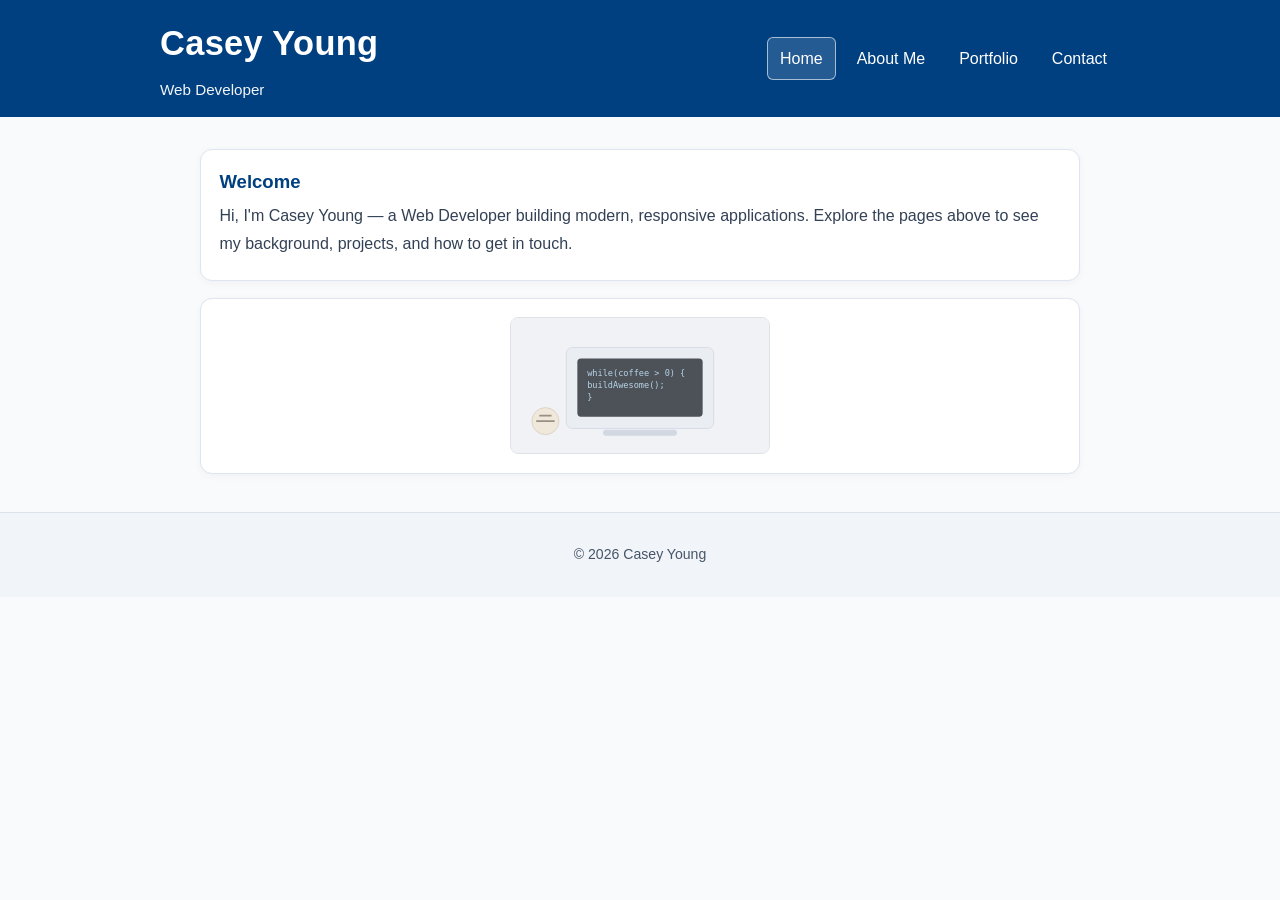
<file: index.html>
<!DOCTYPE html>
<html lang="en">
<head>
    <meta charset="UTF-8" />
    <meta http-equiv="X-UA-Compatible" content="IE=edge" />
    <meta name="viewport" content="width=device-width, initial-scale=1.0" />
    <title>My CV</title>
    <link rel="stylesheet" href="styles.css" />
</head>
<body>
    <a class="skip-link" href="#main-content">Skip to main content</a>
    <header class="site-header">
        <div class="header-inner">
            <div class="brand-block">
                <h1>Casey Young</h1>
                <p>Web Developer</p>
            </div>
            <nav aria-label="Primary">
                <a class="active" href="index.html">Home</a>
                <a href="about.html">About Me</a>
                <a href="portfolio.html">Portfolio</a>
                <a href="contact.html">Contact</a>
            </nav>
        </div>
    </header>
    <main id="main-content" class="page-content" tabindex="-1">
        <section class="card" id="intro">
            <h2>Welcome</h2>
            <p>Hi, I'm Casey Young — a Web Developer building modern, responsive applications. Explore the pages above to see my background, projects, and how to get in touch.</p>
        </section>
        <section class="card computing-badge">
            <img src="images/compute-home.svg" alt="Witty computing artwork with code and coffee" loading="lazy" decoding="async" />
        </section>
    </main>
    <footer>
        <p>&copy; 2026 Casey Young</p>
    </footer>
</body>
</html>
</file>
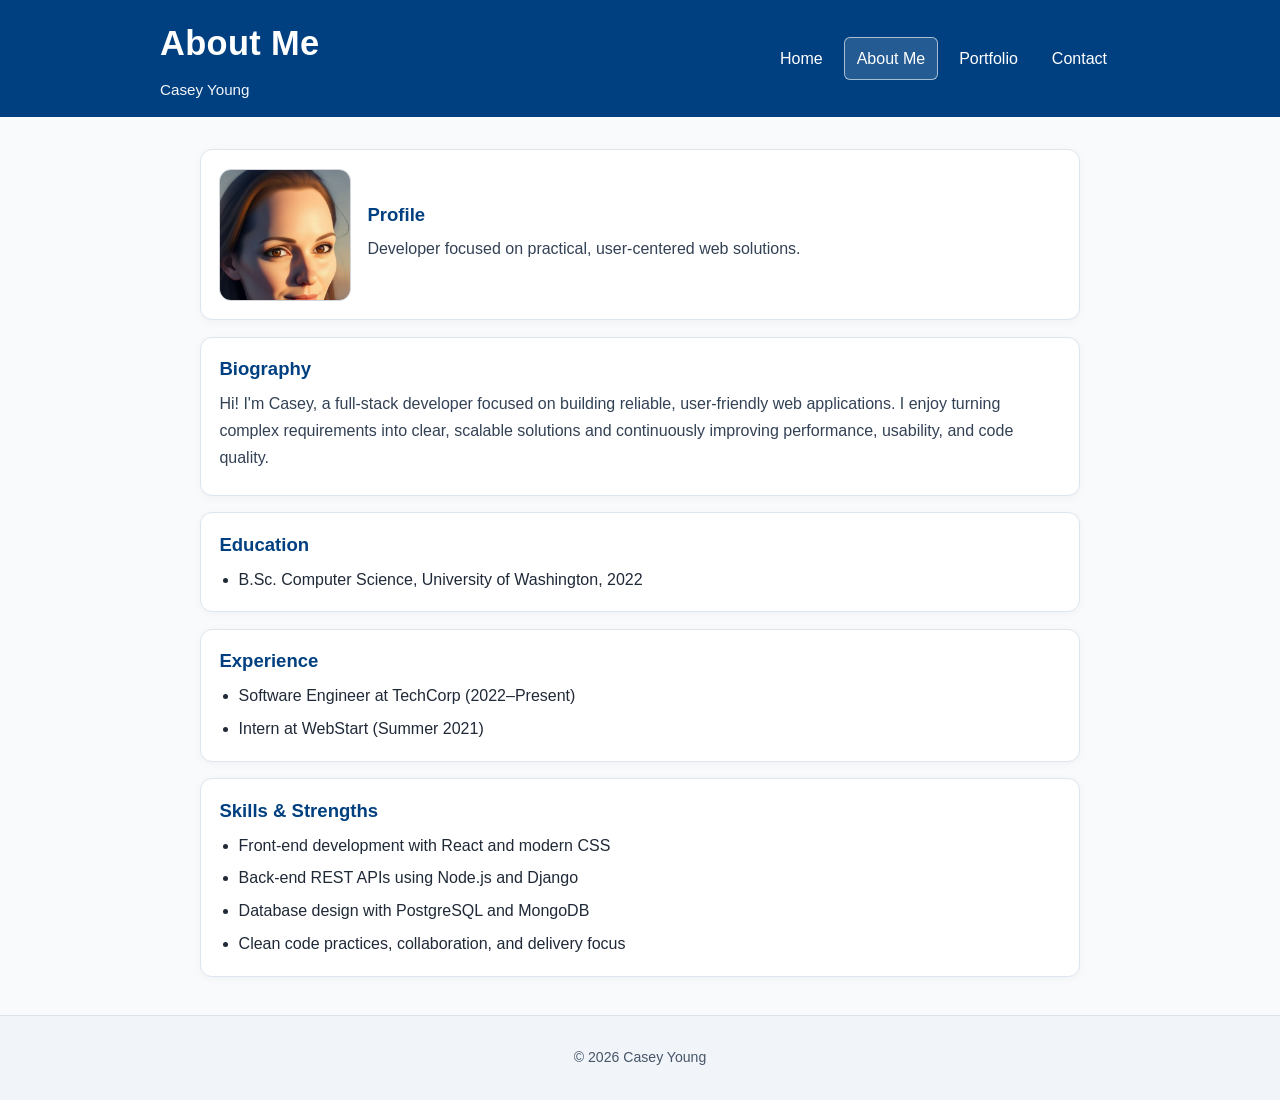
<file: about.html>
<!DOCTYPE html>
<html lang="en">
<head>
    <meta charset="UTF-8" />
    <meta http-equiv="X-UA-Compatible" content="IE=edge" />
    <meta name="viewport" content="width=device-width, initial-scale=1.0" />
    <title>About Me</title>
    <link rel="stylesheet" href="styles.css" />
</head>
<body>
    <a class="skip-link" href="#main-content">Skip to main content</a>
    <header class="site-header">
        <div class="header-inner">
            <div class="brand-block">
                <h1>About Me</h1>
                <p>Casey Young</p>
            </div>
            <nav aria-label="Primary">
                <a href="index.html">Home</a>
                <a class="active" href="about.html">About Me</a>
                <a href="portfolio.html">Portfolio</a>
                <a href="contact.html">Contact</a>
            </nav>
        </div>
    </header>
    <main id="main-content" class="page-content" tabindex="-1">
        <section class="card profile-hero">
            <img class="profile-photo" src="images/profilepic-optimized.jpg" width="132" height="132" alt="Portrait of Casey Young" decoding="async" fetchpriority="high" />
            <div>
                <h2>Profile</h2>
                <p>Developer focused on practical, user-centered web solutions.</p>
            </div>
        </section>
        <section class="card">
            <h2>Biography</h2>
            <p>Hi! I'm Casey, a full-stack developer focused on building reliable, user-friendly web applications. I enjoy turning complex requirements into clear, scalable solutions and continuously improving performance, usability, and code quality.</p>
        </section>
        <section class="card">
            <h2>Education</h2>
            <ul>
                <li>B.Sc. Computer Science, University of Washington, 2022</li>
            </ul>
        </section>
        <section class="card">
            <h2>Experience</h2>
            <ul>
                <li>Software Engineer at TechCorp (2022–Present)</li>
                <li>Intern at WebStart (Summer 2021)</li>
            </ul>
        </section>
        <section class="card">
            <h2>Skills &amp; Strengths</h2>
            <ul>
                <li>Front-end development with React and modern CSS</li>
                <li>Back-end REST APIs using Node.js and Django</li>
                <li>Database design with PostgreSQL and MongoDB</li>
                <li>Clean code practices, collaboration, and delivery focus</li>
            </ul>
        </section>
    </main>
    <footer>
        <p>&copy; 2026 Casey Young</p>
    </footer>
</body>
</html>
</file>
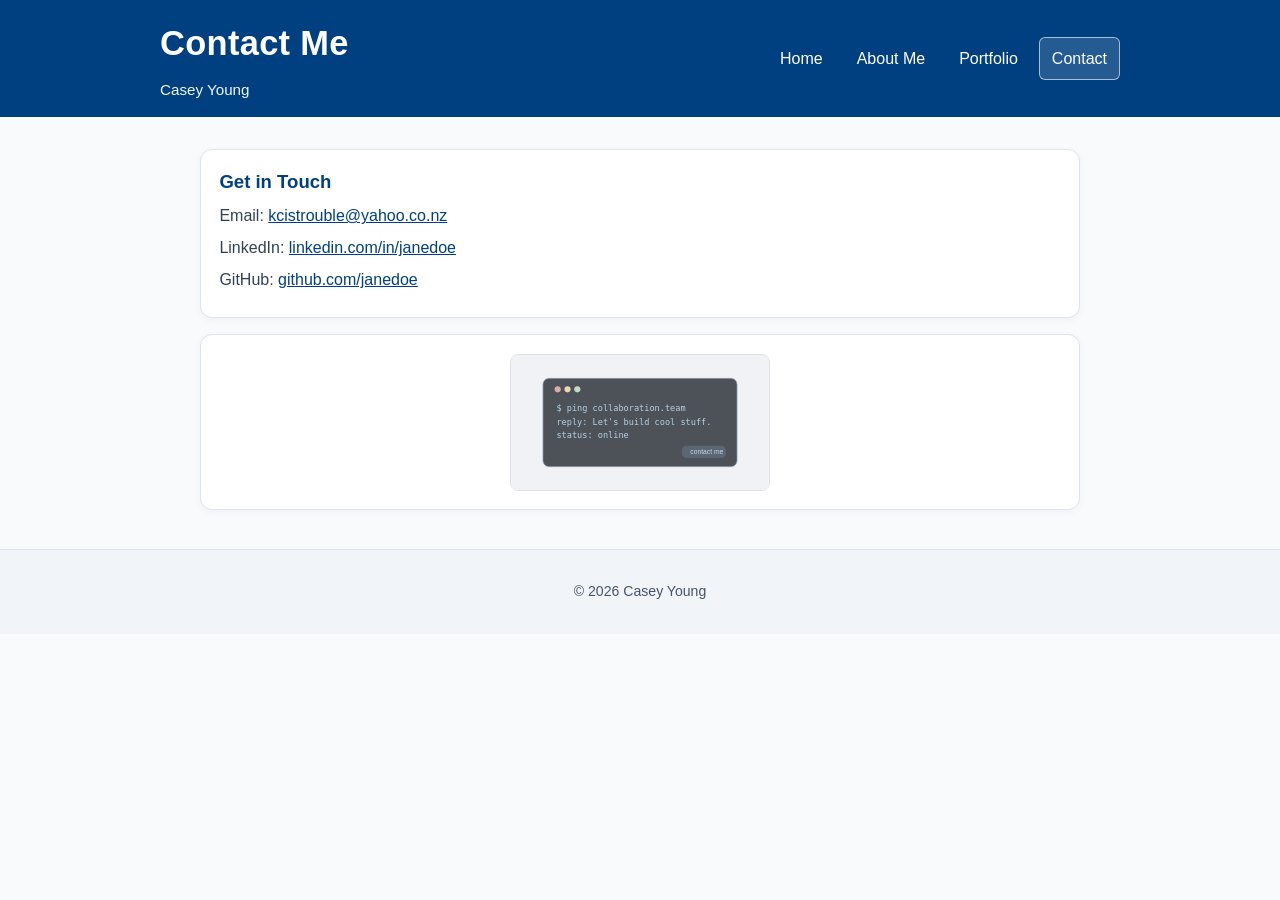
<file: contact.html>
<!DOCTYPE html>
<html lang="en">
<head>
    <meta charset="UTF-8" />
    <meta http-equiv="X-UA-Compatible" content="IE=edge" />
    <meta name="viewport" content="width=device-width, initial-scale=1.0" />
    <title>Contact Me</title>
    <link rel="stylesheet" href="styles.css" />
</head>
<body>
    <a class="skip-link" href="#main-content">Skip to main content</a>
    <header class="site-header">
        <div class="header-inner">
            <div class="brand-block">
                <h1>Contact Me</h1>
                <p>Casey Young</p>
            </div>
            <nav aria-label="Primary">
                <a href="index.html">Home</a>
                <a href="about.html">About Me</a>
                <a href="portfolio.html">Portfolio</a>
                <a class="active" href="contact.html">Contact</a>
            </nav>
        </div>
    </header>
    <main id="main-content" class="page-content" tabindex="-1">
        <section class="card">
            <h2>Get in Touch</h2>
            <p>Email: <a href="mailto:kcistrouble@yahoo.co.nz">kcistrouble@yahoo.co.nz</a></p>
            <p>LinkedIn: <a href="https://www.linkedin.com/in/janedoe">linkedin.com/in/janedoe</a></p>
            <p>GitHub: <a href="https://github.com/janedoe">github.com/janedoe</a></p>
        </section>
        <section class="card computing-badge">
            <img src="images/compute-contact.svg" alt="Witty computing artwork with terminal contact prompt" loading="lazy" decoding="async" />
        </section>
    </main>
    <footer>
        <p>&copy; 2026 Casey Young</p>
    </footer>
</body>
</html>
</file>
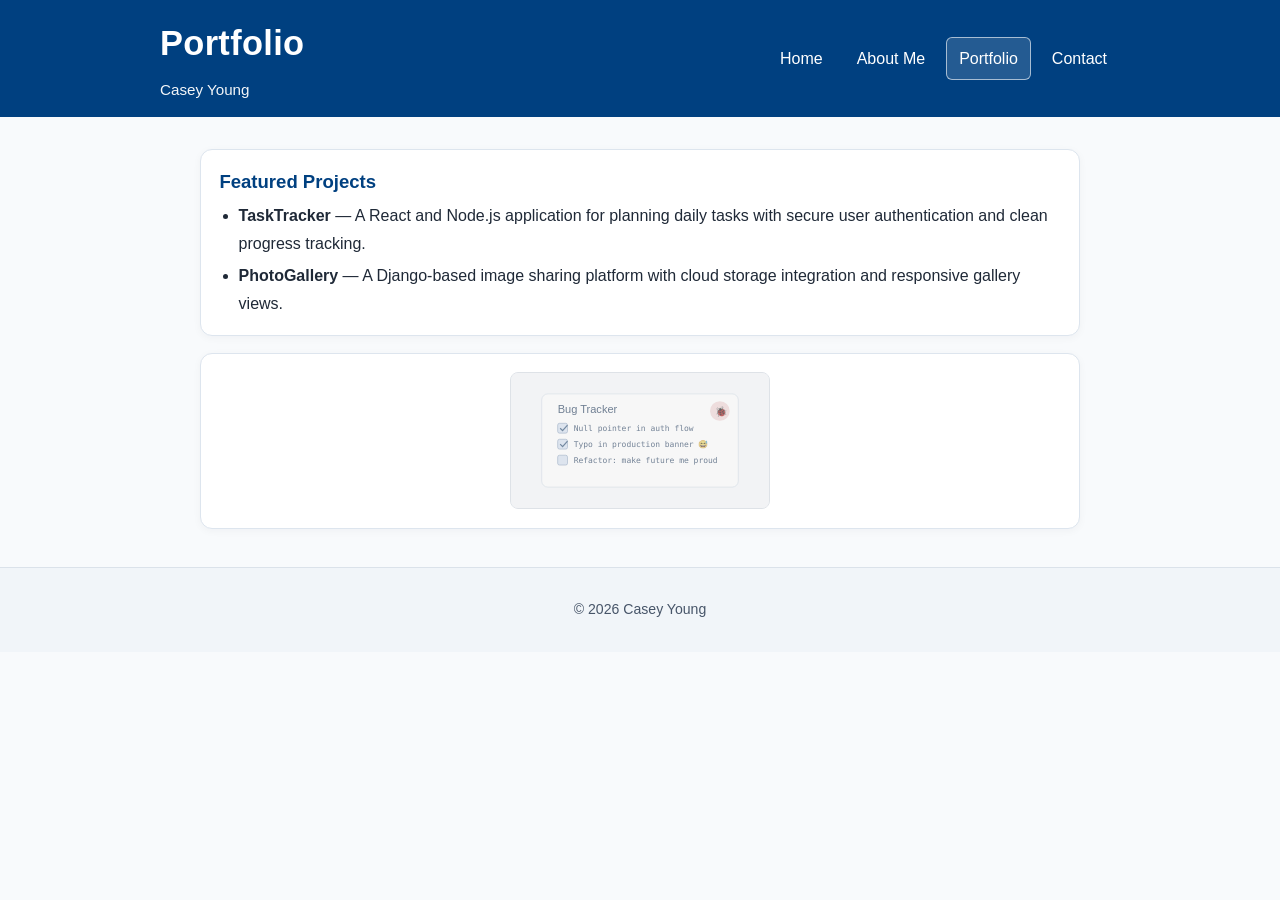
<file: portfolio.html>
<!DOCTYPE html>
<html lang="en">
<head>
    <meta charset="UTF-8" />
    <meta http-equiv="X-UA-Compatible" content="IE=edge" />
    <meta name="viewport" content="width=device-width, initial-scale=1.0" />
    <title>Portfolio</title>
    <link rel="stylesheet" href="styles.css" />
</head>
<body>
    <a class="skip-link" href="#main-content">Skip to main content</a>
    <header class="site-header">
        <div class="header-inner">
            <div class="brand-block">
                <h1>Portfolio</h1>
                <p>Casey Young</p>
            </div>
            <nav aria-label="Primary">
                <a href="index.html">Home</a>
                <a href="about.html">About Me</a>
                <a class="active" href="portfolio.html">Portfolio</a>
                <a href="contact.html">Contact</a>
            </nav>
        </div>
    </header>
    <main id="main-content" class="page-content" tabindex="-1">
        <section class="card">
            <h2>Featured Projects</h2>
            <ul>
                <li><strong>TaskTracker</strong> — A React and Node.js application for planning daily tasks with secure user authentication and clean progress tracking.</li>
                <li><strong>PhotoGallery</strong> — A Django-based image sharing platform with cloud storage integration and responsive gallery views.</li>
            </ul>
        </section>
        <section class="card computing-badge">
            <img src="images/compute-portfolio.svg" alt="Witty computing artwork with bug tracker and checklist" loading="lazy" decoding="async" />
        </section>
    </main>
    <footer>
        <p>&copy; 2026 Casey Young</p>
    </footer>
</body>
</html>
</file>
<file: styles.css>
* {
    box-sizing: border-box;
}

body {
    font-family: Arial, sans-serif;
    line-height: 1.7;
    margin: 0;
    font-size: 16px;
    color: #1f2937;
    background: #f8fafc;
}

.skip-link {
    position: absolute;
    top: -100px;
    left: 0.75rem;
    z-index: 1000;
    background: #0b3a6d;
    color: #ffffff;
    padding: 0.6rem 0.8rem;
    border-radius: 6px;
    text-decoration: none;
    font-weight: 700;
}

.skip-link:focus {
    top: 0.75rem;
}

.site-header {
    background: #004080;
    color: white;
    padding: 0.9rem;
}

.header-inner {
    width: min(100% - 2rem, 960px);
    margin: 0 auto;
    display: flex;
    align-items: center;
    justify-content: space-between;
    gap: 1.2rem;
}

.brand-block {
    text-align: left;
}

.brand-block h1 {
    margin: 0;
    font-size: clamp(1.45rem, 2.8vw, 2.15rem);
    letter-spacing: 0.01em;
}

.brand-block p {
    margin: 0.25rem 0 0;
    font-size: 0.95rem;
    font-weight: 500;
    opacity: 0.95;
}

nav {
    display: flex;
    justify-content: flex-end;
    flex-wrap: wrap;
    gap: 0.5rem;
}

nav a {
    color: white;
    text-decoration: none;
    padding: 0.45rem 0.75rem;
    border-radius: 6px;
    border: 1px solid transparent;
}

nav a:hover,
nav a:focus-visible,
nav a.active {
    border-color: rgba(255, 255, 255, 0.6);
    background: rgba(255, 255, 255, 0.14);
    outline: none;
}

a:focus-visible,
button:focus-visible,
input:focus-visible,
textarea:focus-visible,
select:focus-visible {
    outline: 3px solid #0b3a6d;
    outline-offset: 2px;
    border-radius: 4px;
}

.page-content {
    width: min(100% - 2rem, 880px);
    margin: 2rem auto 2.4rem;
    display: grid;
    gap: 1.05rem;
}

.profile-hero {
    display: flex;
    align-items: center;
    gap: 1rem;
}

.profile-photo {
    width: clamp(112px, 12vw, 132px);
    aspect-ratio: 4 / 5;
    object-fit: cover;
    object-position: center 8%;
    border-radius: 12px;
    border: 1px solid #d1d5db;
    flex-shrink: 0;
}

.profile-hero p {
    margin: 0;
}

.card {
    background: white;
    border: 1px solid #dde5ee;
    border-radius: 12px;
    padding: 1.15rem;
    box-shadow: 0 2px 8px rgba(15, 23, 42, 0.04);
}

section h2 {
    color: #004080;
    margin-top: 0;
    margin-bottom: 0.55rem;
    font-size: clamp(1.12rem, 1.45vw, 1.3rem);
    line-height: 1.35;
}

ul {
    margin: 0;
    padding-left: 1.2rem;
}

li + li {
    margin-top: 0.35rem;
}

.card p {
    margin: 0.3rem 0;
    color: #334155;
}

.card a {
    color: #004080;
}

.computing-badge {
    display: grid;
    justify-items: center;
}

.computing-badge img {
    width: min(100%, 260px);
    height: auto;
    border-radius: 8px;
    border: 1px solid #d8e3f0;
    background: #f6f9fd;
    opacity: 0.78;
    filter: grayscale(20%) saturate(72%) contrast(92%);
    mix-blend-mode: multiply;
}

footer {
    text-align: center;
    padding: 1rem;
    background: #f1f5f9;
    font-size: 0.88rem;
    border-top: 1px solid #dbe2ea;
    color: #475569;
}

.about-layout {
    grid-template-columns: repeat(12, minmax(0, 1fr));
    gap: 1rem;
}

.about-layout .card {
    grid-column: span 6;
}

.about-layout .profile-hero,
.about-layout .bio-card,
.about-layout .skills-card {
    grid-column: 1 / -1;
}

@media (max-width: 600px) {
    .site-header {
        padding: 0.85rem;
    }

    .header-inner {
        width: min(100% - 1rem, 980px);
        flex-direction: column;
        align-items: flex-start;
    }

    .brand-block {
        width: 100%;
        text-align: left;
    }

    nav {
        width: 100%;
        gap: 0.35rem;
        justify-content: flex-start;
    }

    nav a {
        width: calc(50% - 0.25rem);
        text-align: center;
    }

    .page-content {
        width: min(100% - 1rem, 880px);
        margin-top: 1rem;
        gap: 0.75rem;
    }

    .about-layout {
        grid-template-columns: 1fr;
    }

    .about-layout .card,
    .about-layout .profile-hero,
    .about-layout .bio-card,
    .about-layout .skills-card {
        grid-column: auto;
    }

    .card {
        padding: 0.85rem;
    }

    .profile-hero {
        flex-direction: column;
        align-items: flex-start;
    }

    .profile-photo {
        width: min(100%, 120px);
        aspect-ratio: 4 / 5;
    }
}
</file>
